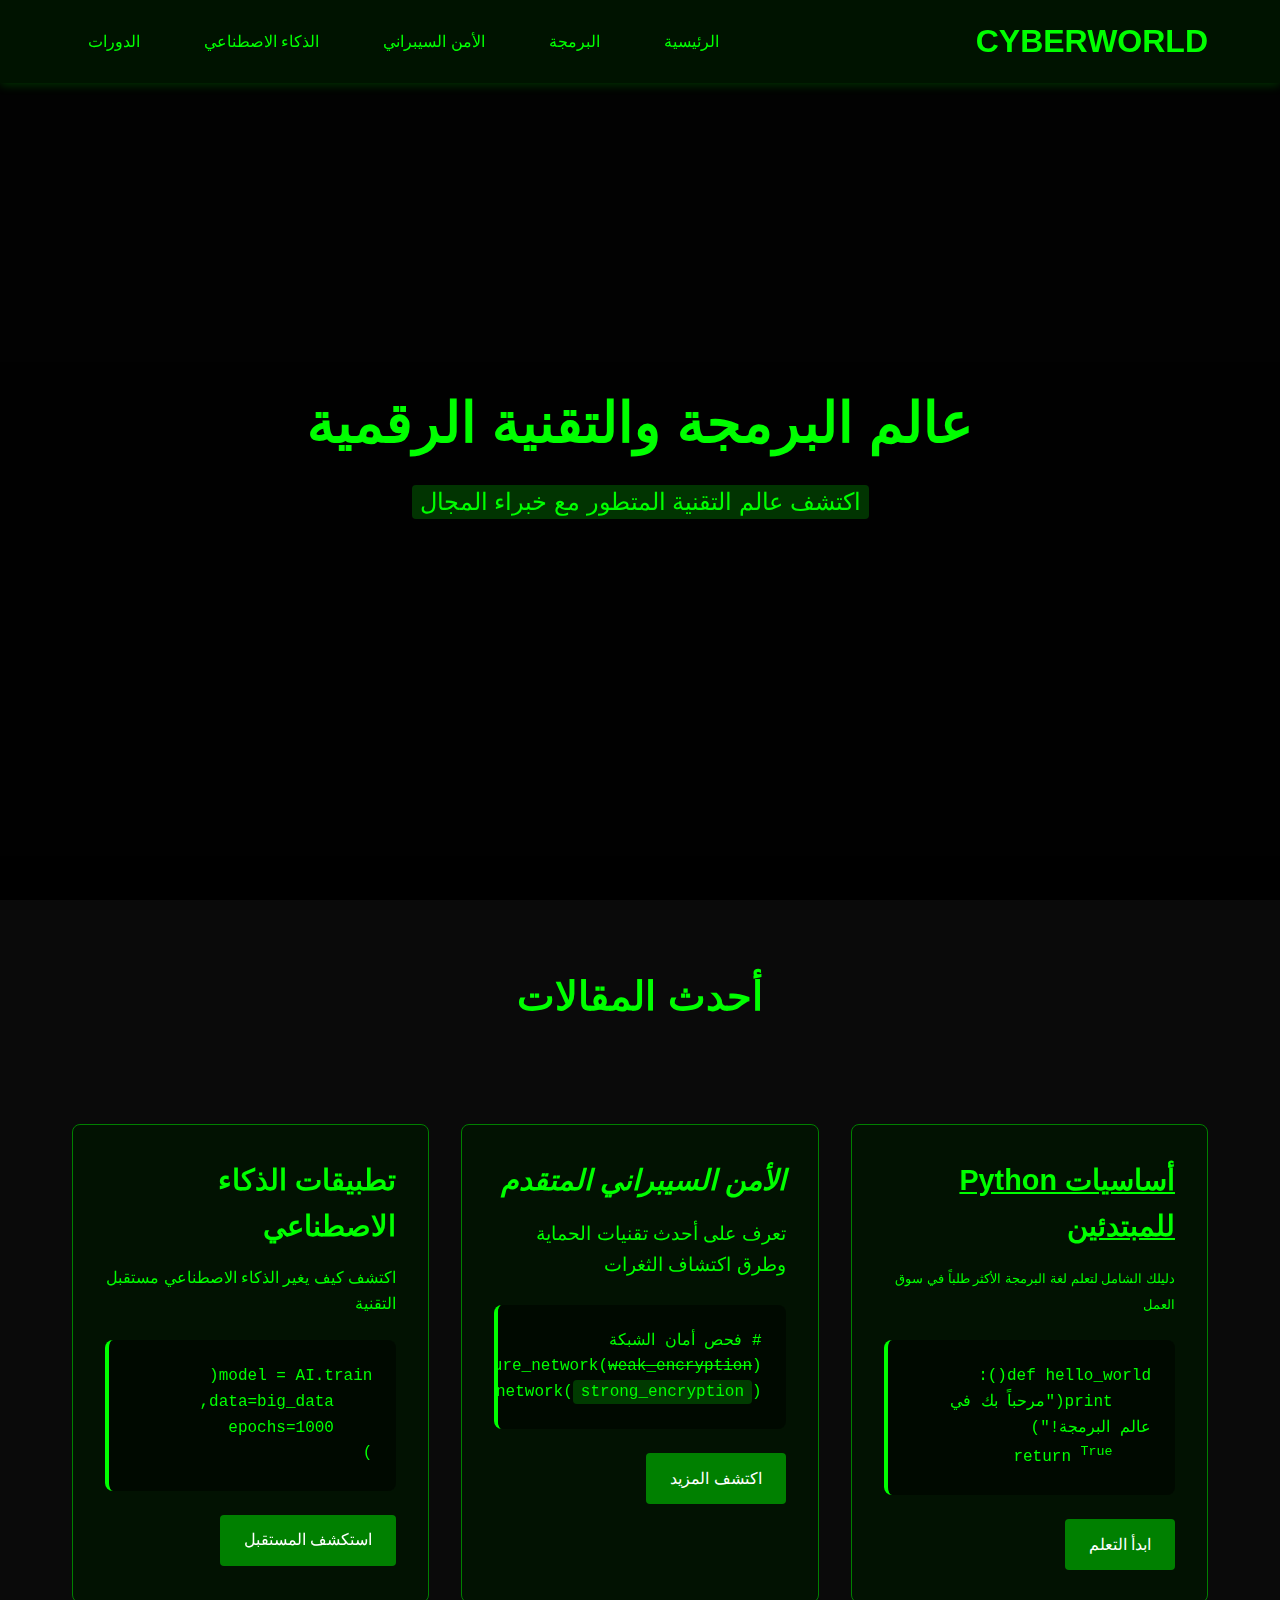
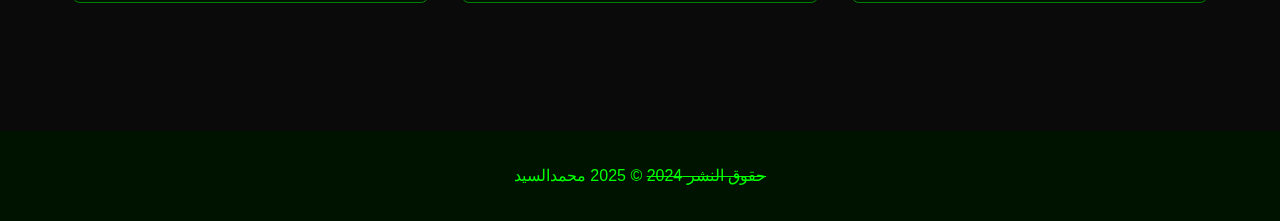
<file: index.html>
<!DOCTYPE html>
<html lang="ar" dir="rtl">
<head>
    <meta charset="UTF-8">
    <meta name="viewport" content="width=device-width, initial-scale=1.0">
    <title>البرمجة والتقنية الرقمية</title>
    <style>
        :root {
            --primary-color: #00ff00;
            --secondary-color: #008000;
            --bg-dark: #0a0a0a;
            --text-glow: 0 0 10px var(--primary-color);
            --matrix-bg: rgba(0, 255, 0, 0.1);
        }

        * {
            margin: 0;
            padding: 0;
            box-sizing: border-box;
        }

        body {
            background-color: var(--bg-dark);
            color: var(--primary-color);
            font-family: 'Segoe UI', 'Arial', sans-serif;
            line-height: 1.6;
            overflow-x: hidden;
        }

        .matrix-background {
            position: fixed;
            top: 0;
            left: 0;
            width: 100%;
            height: 100%;
            pointer-events: none;
            z-index: -1;
            opacity: 0.1;
            background: 
                linear-gradient(rgba(0, 0, 0, 0.9), rgba(0, 0, 0, 0.9)),
                repeating-linear-gradient(
                    0deg,
                    var(--matrix-bg) 0%,
                    var(--matrix-bg) 50%,
                    transparent 50%,
                    transparent 100%
                );
            background-size: 100% 4px;
            animation: matrix-scroll 20s linear infinite;
        }

        @keyframes matrix-scroll {
            0% { background-position: 0 0; }
            100% { background-position: 0 1000px; }
        }

        nav {
            background: rgba(0, 20, 0, 0.95);
            padding: 1rem 0;
            position: fixed;
            width: 100%;
            top: 0;
            z-index: 1000;
            box-shadow: 0 2px 10px rgba(0, 255, 0, 0.2);
        }

        .nav-container {
            max-width: 1200px;
            margin: 0 auto;
            display: flex;
            justify-content: space-between;
            align-items: center;
            padding: 0 2rem;
        }

        .logo {
            font-size: 2rem;
            font-weight: bold;
            text-transform: uppercase;
            animation: glow 2s infinite alternate;
        }

        nav ul {
            display: flex;
            gap: 2rem;
            list-style: none;
        }

        nav a {
            color: var(--primary-color);
            text-decoration: none;
            font-weight: 500;
            transition: all 0.3s ease;
            padding: 0.5rem 1rem;
            border-radius: 4px;
        }

        nav a:hover {
            background: rgba(0, 255, 0, 0.1);
            text-shadow: var(--text-glow);
        }

        .hero {
            height: 100vh;
            display: flex;
            flex-direction: column;
            justify-content: center;
            align-items: center;
            text-align: center;
            padding: 2rem;
            background: linear-gradient(rgba(0, 0, 0, 0.7), rgba(0, 0, 0, 0.9));
        }

        .hero h1 {
            font-size: 3.5rem;
            margin-bottom: 1rem;
            animation: glow 2s infinite alternate;
        }

        .hero p {
            font-size: 1.5rem;
            max-width: 800px;
            margin: 0 auto;
        }

        mark {
            background: rgba(0, 255, 0, 0.2);
            color: var(--primary-color);
            padding: 0.2rem 0.5rem;
            border-radius: 4px;
        }

        .articles-grid {
            display: grid;
            grid-template-columns: repeat(auto-fit, minmax(300px, 1fr));
            gap: 2rem;
            padding: 4rem 2rem;
            max-width: 1200px;
            margin: 0 auto;
        }

        .article-card {
            background: rgba(0, 20, 0, 0.8);
            border: 1px solid var(--secondary-color);
            border-radius: 8px;
            padding: 2rem;
            transition: transform 0.3s ease;
        }

        .article-card:hover {
            transform: translateY(-5px);
            box-shadow: 0 5px 15px rgba(0, 255, 0, 0.2);
        }

        .code-block {
            background: rgba(0, 10, 0, 0.95);
            padding: 1.5rem;
            border-radius: 8px;
            border-left: 4px solid var(--primary-color);
            font-family: 'Courier New', monospace;
            margin: 1.5rem 0;
            overflow-x: auto;
        }

        @keyframes glow {
            from {
                text-shadow: 0 0 5px var(--primary-color);
            }
            to {
                text-shadow: 0 0 20px var(--primary-color);
            }
        }

        .btn {
            display: inline-block;
            padding: 0.8rem 1.5rem;
            background: var(--secondary-color);
            color: white;
            text-decoration: none;
            border-radius: 4px;
            transition: all 0.3s ease;
        }

        .btn:hover {
            background: var(--primary-color);
            transform: translateY(-2px);
            box-shadow: 0 2px 10px rgba(0, 255, 0, 0.3);
        }

        footer {
            background: rgba(0, 20, 0, 0.95);
            padding: 2rem;
            text-align: center;
            margin-top: 4rem;
        }

        h2 {
            font-size: 2.5rem;
            margin: 2rem 0;
            text-align: center;
        }

        h3 {
            font-size: 1.8rem;
            margin-bottom: 1rem;
        }

        section {
            margin: 4rem 0;
        }


        .hover-glow:hover {
            text-shadow: var(--text-glow);
            cursor: pointer;
        }
    </style>
</head>
<body>
    <div class="matrix-background"></div>
    
    <nav>
        <div class="nav-container">
            <div class="logo">CyberWorld</div>
            <ul>
                <li><a href="index.html">الرئيسية</a></li>
                <li><a href="programming.html">البرمجة</a></li>
                <li><a href="cybersecurity.html">الأمن السيبراني</a></li>
                <li><a href="#ai">الذكاء الاصطناعي</a></li>
                <li><a href="#courses">الدورات</a></li>
            </ul>
        </div>
    </nav>

    <header class="hero">
        <h1><b>عالم البرمجة  والتقنية الرقمية</b></h1>
        <p><mark>اكتشف عالم التقنية المتطور مع خبراء المجال</mark></p>
    </header>

    <main>
        <section id="featured">
            <h2><font color="#00ff00">أحدث المقالات</font></h2>
            <div class="articles-grid">
                <article class="article-card">
                    <h3><u>أساسيات Python للمبتدئين</u></h3>
                    <p><small>دليلك الشامل لتعلم لغة البرمجة الأكثر طلباً في سوق العمل</small></p>
                    <div class="code-block">
                        <font face="Courier New">
                            def hello_world():<br>
                            &nbsp;&nbsp;&nbsp;&nbsp;print("مرحباً بك في عالم البرمجة!")<br>
                            &nbsp;&nbsp;&nbsp;&nbsp;return <sup>True</sup>
                        </font>
                    </div>
                    <a href="#learn-python" class="btn">ابدأ التعلم</a>
                </article>

                <article class="article-card">
                    <h3><i>الأمن السيبراني المتقدم</i></h3>
                    <p><big>تعرف على أحدث تقنيات الحماية وطرق اكتشاف الثغرات</big></p>
                    <div class="code-block">
                        <font face="Courier New">
                            # فحص أمان الشبكة<br>
                            secure_network(<del>weak_encryption</del>)<br>
                            secure_network(<mark>strong_encryption</mark>)
                        </font>
                    </div>
                    <a href="#security-course" class="btn">اكتشف المزيد</a>
                </article>

                <article class="article-card">
                    <h3>تطبيقات الذكاء الاصطناعي</h3>
                    <p>اكتشف كيف يغير الذكاء الاصطناعي مستقبل التقنية</p>
                    <div class="code-block">
                        <font face="Courier New">
                            model = AI.train(<br>
                            &nbsp;&nbsp;&nbsp;&nbsp;data=big_data,<br>
                            &nbsp;&nbsp;&nbsp;&nbsp;epochs=1000<br>
                            )
                        </font>
                    </div>
                    <a href="#ai-future" class="btn">استكشف المستقبل</a>
                </article>
            </div>
        </section>
    </main>

    <footer>
        <p><del>حقوق النشر 2024</del> © 2025 محمدالسيد</p>
    </footer>
</body>
</html>
</file>
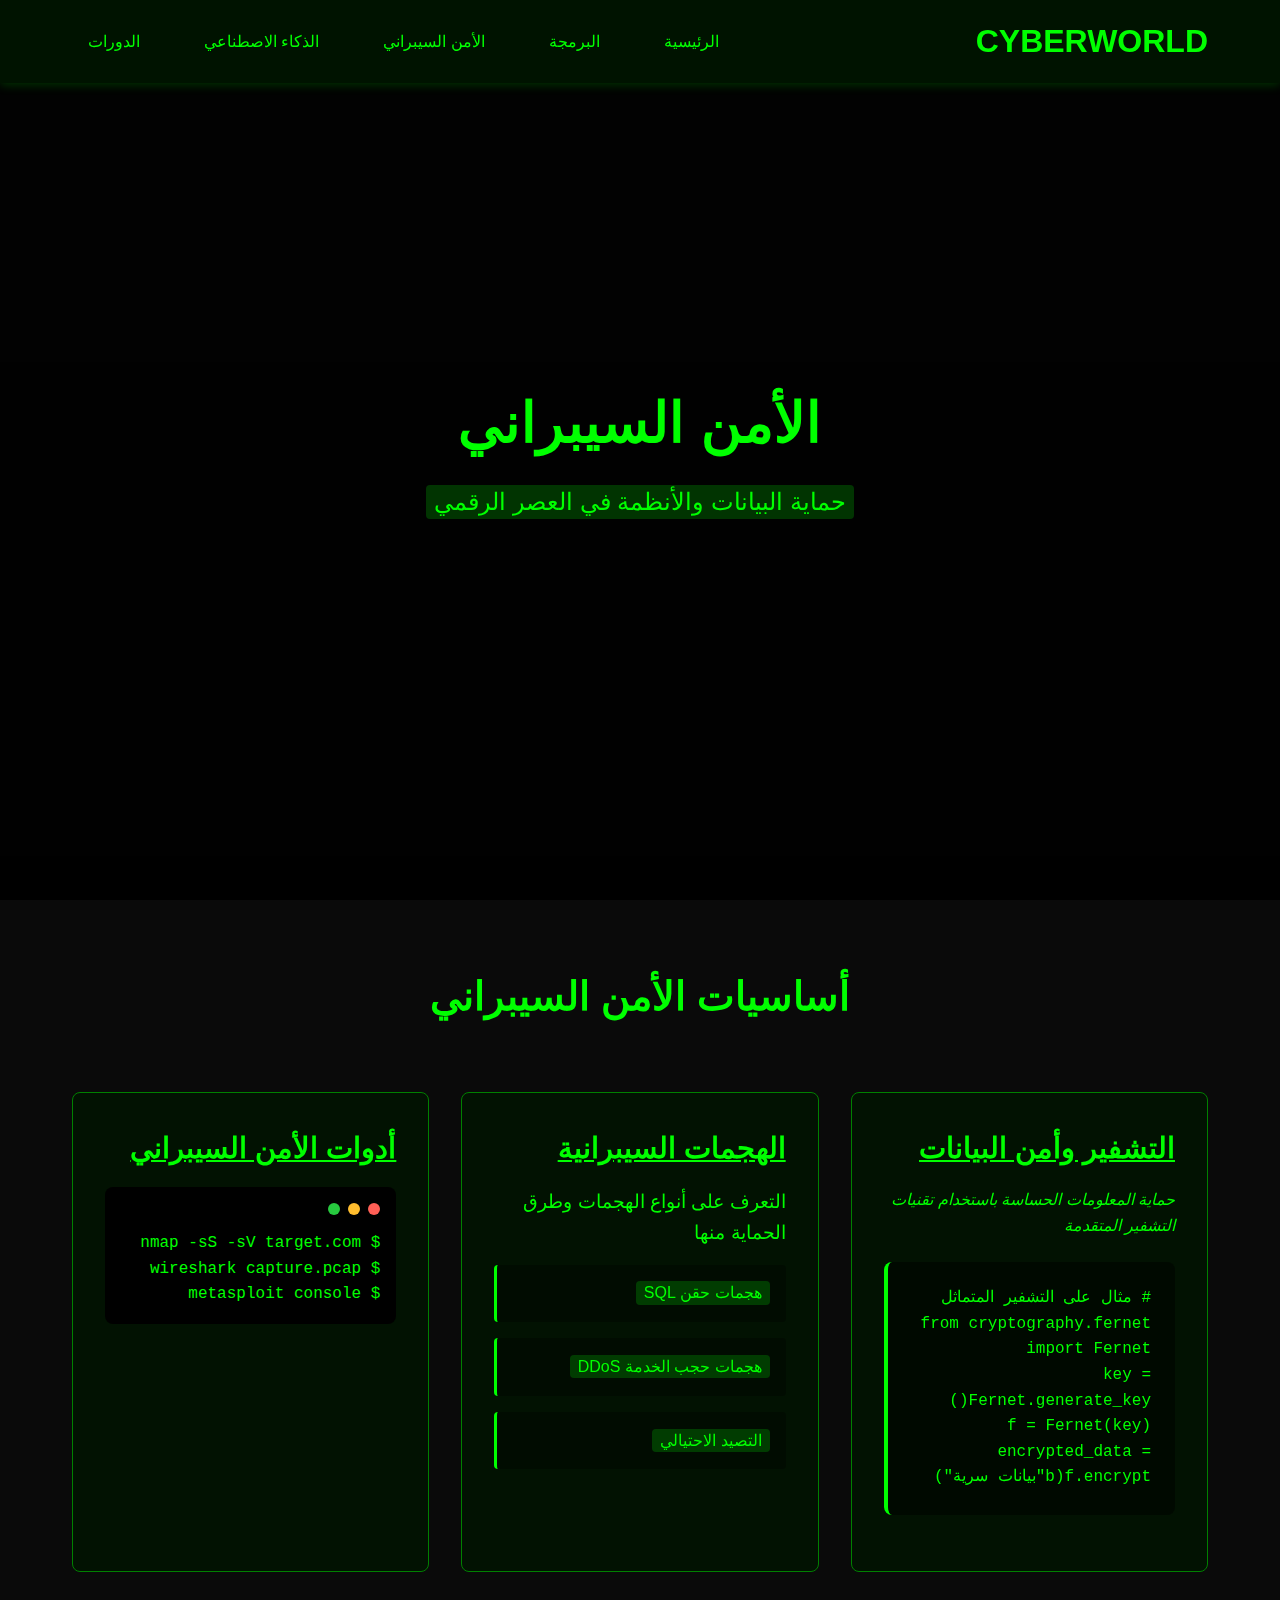
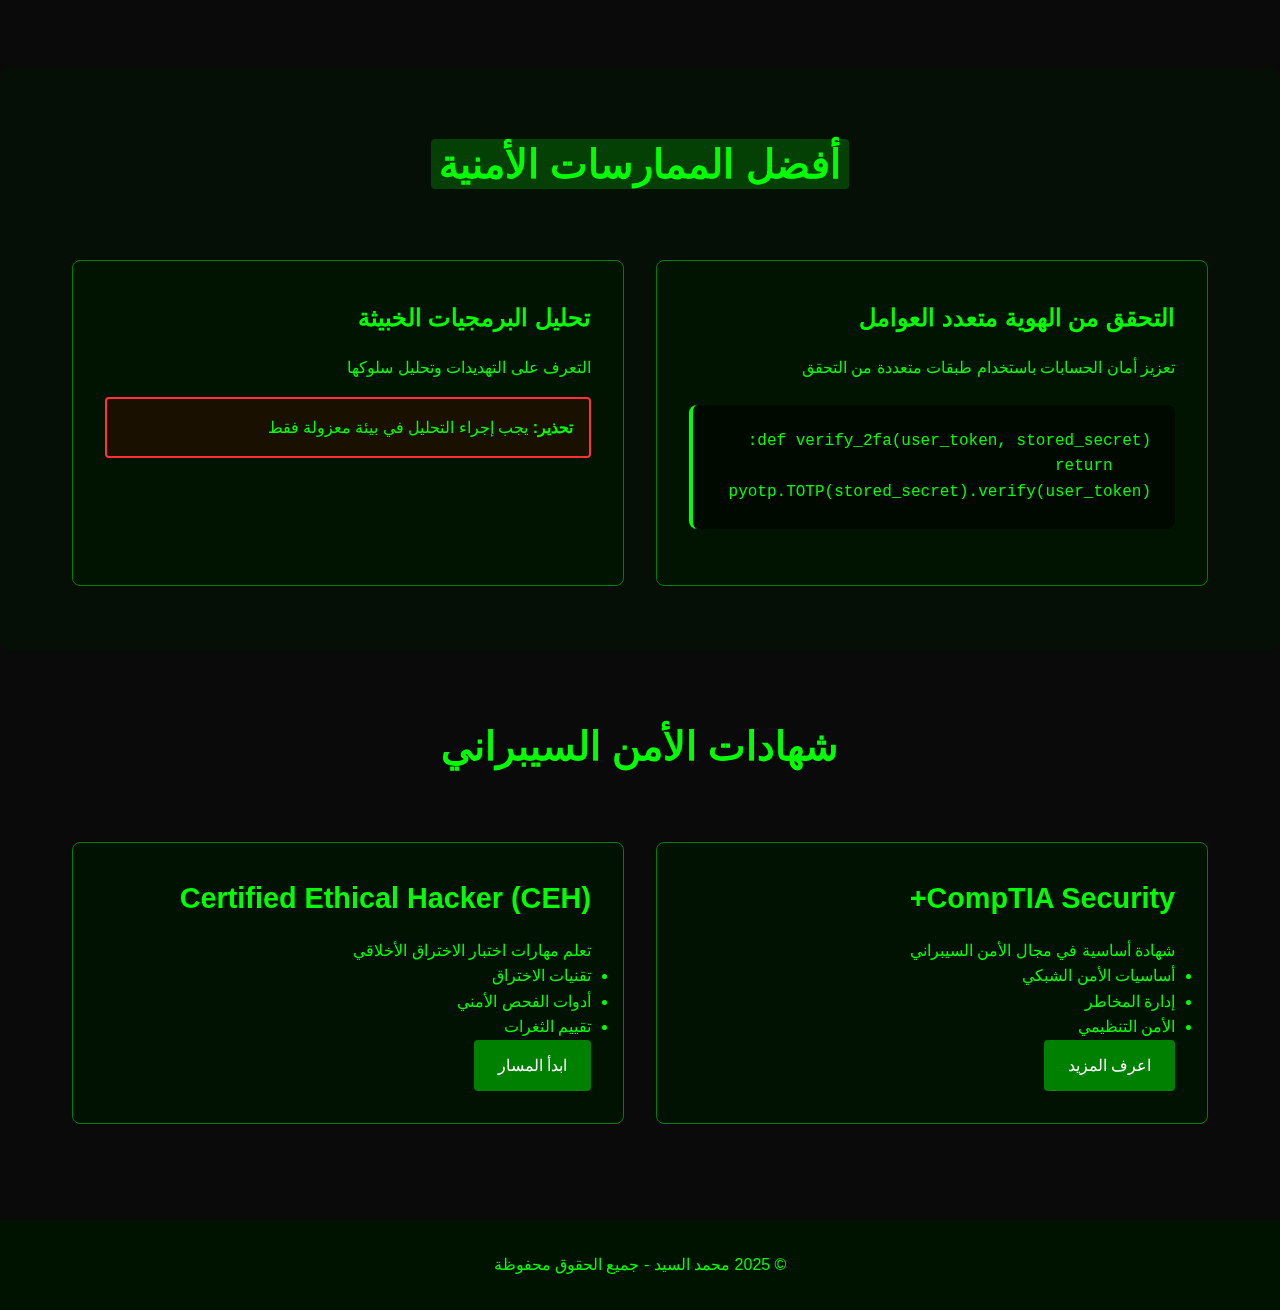
<file: cybersecurity.html>
<!DOCTYPE html>
<html lang="ar" dir="rtl">
<head>
    <meta charset="UTF-8">
    <meta name="viewport" content="width=device-width, initial-scale=1.0">
    <title>الأمن السيبراني | البرمجة والتقنية الرقمية</title>
    <style>
            :root {
                --primary-color: #00ff00;
                --secondary-color: #008000;
                --bg-dark: #0a0a0a;
                --text-glow: 0 0 10px var(--primary-color);
                --matrix-bg: rgba(0, 255, 0, 0.1);
            }
    
            * {
                margin: 0;
                padding: 0;
                box-sizing: border-box;
            }
    
            body {
                background-color: var(--bg-dark);
                color: var(--primary-color);
                font-family: 'Segoe UI', 'Arial', sans-serif;
                line-height: 1.6;
                overflow-x: hidden;
            }
    
            .matrix-background {
                position: fixed;
                top: 0;
                left: 0;
                width: 100%;
                height: 100%;
                pointer-events: none;
                z-index: -1;
                opacity: 0.1;
                background: 
                    linear-gradient(rgba(0, 0, 0, 0.9), rgba(0, 0, 0, 0.9)),
                    repeating-linear-gradient(
                        0deg,
                        var(--matrix-bg) 0%,
                        var(--matrix-bg) 50%,
                        transparent 50%,
                        transparent 100%
                    );
                background-size: 100% 4px;
                animation: matrix-scroll 20s linear infinite;
            }
    
            @keyframes matrix-scroll {
                0% { background-position: 0 0; }
                100% { background-position: 0 1000px; }
            }
    
            nav {
                background: rgba(0, 20, 0, 0.95);
                padding: 1rem 0;
                position: fixed;
                width: 100%;
                top: 0;
                z-index: 1000;
                box-shadow: 0 2px 10px rgba(0, 255, 0, 0.2);
            }
    
            .nav-container {
                max-width: 1200px;
                margin: 0 auto;
                display: flex;
                justify-content: space-between;
                align-items: center;
                padding: 0 2rem;
            }
    
            .logo {
                font-size: 2rem;
                font-weight: bold;
                text-transform: uppercase;
                animation: glow 2s infinite alternate;
            }
    
            nav ul {
                display: flex;
                gap: 2rem;
                list-style: none;
            }
    
            nav a {
                color: var(--primary-color);
                text-decoration: none;
                font-weight: 500;
                transition: all 0.3s ease;
                padding: 0.5rem 1rem;
                border-radius: 4px;
            }
    
            nav a:hover {
                background: rgba(0, 255, 0, 0.1);
                text-shadow: var(--text-glow);
            }
    
            .hero {
                height: 100vh;
                display: flex;
                flex-direction: column;
                justify-content: center;
                align-items: center;
                text-align: center;
                padding: 2rem;
                background: linear-gradient(rgba(0, 0, 0, 0.7), rgba(0, 0, 0, 0.9));
            }
    
            .hero h1 {
                font-size: 3.5rem;
                margin-bottom: 1rem;
                animation: glow 2s infinite alternate;
            }
    
            .hero p {
                font-size: 1.5rem;
                max-width: 800px;
                margin: 0 auto;
            }
    
            mark {
                background: rgba(0, 255, 0, 0.2);
                color: var(--primary-color);
                padding: 0.2rem 0.5rem;
                border-radius: 4px;
            }
    
            .articles-grid {
                display: grid;
                grid-template-columns: repeat(auto-fit, minmax(300px, 1fr));
                gap: 2rem;
                padding: 4rem 2rem;
                max-width: 1200px;
                margin: 0 auto;
            }
    
            .article-card {
                background: rgba(0, 20, 0, 0.8);
                border: 1px solid var(--secondary-color);
                border-radius: 8px;
                padding: 2rem;
                transition: transform 0.3s ease;
            }
    
            .article-card:hover {
                transform: translateY(-5px);
                box-shadow: 0 5px 15px rgba(0, 255, 0, 0.2);
            }
    
            .code-block {
                background: rgba(0, 10, 0, 0.95);
                padding: 1.5rem;
                border-radius: 8px;
                border-left: 4px solid var(--primary-color);
                font-family: 'Courier New', monospace;
                margin: 1.5rem 0;
                overflow-x: auto;
            }
    
            @keyframes glow {
                from {
                    text-shadow: 0 0 5px var(--primary-color);
                }
                to {
                    text-shadow: 0 0 20px var(--primary-color);
                }
            }
    
            .btn {
                display: inline-block;
                padding: 0.8rem 1.5rem;
                background: var(--secondary-color);
                color: white;
                text-decoration: none;
                border-radius: 4px;
                transition: all 0.3s ease;
            }
    
            .btn:hover {
                background: var(--primary-color);
                transform: translateY(-2px);
                box-shadow: 0 2px 10px rgba(0, 255, 0, 0.3);
            }
    
            footer {
                background: rgba(0, 20, 0, 0.95);
                padding: 2rem;
                text-align: center;
                margin-top: 4rem;
            }
    
            h2 {
                font-size: 2.5rem;
                margin: 2rem 0;
                text-align: center;
            }
    
            h3 {
                font-size: 1.8rem;
                margin-bottom: 1rem;
            }
    
            section {
                margin: 4rem 0;
            }
    
    
            .hover-glow:hover {
                text-shadow: var(--text-glow);
                cursor: pointer;
            }
        

        .security-grid {
            display: grid;
            grid-template-columns: repeat(auto-fit, minmax(300px, 1fr));
            gap: 2rem;
            padding: 2rem;
            max-width: 1200px;
            margin: 0 auto;
        }

        .security-card {
            background: rgba(0, 20, 0, 0.8);
            border: 1px solid var(--secondary-color);
            border-radius: 8px;
            padding: 2rem;
            transition: all 0.3s ease;
        }

        .security-card:hover {
            transform: translateY(-5px);
            box-shadow: 0 0 20px rgba(0, 255, 0, 0.2);
        }

        .threat-list {
            list-style: none;
            padding: 0;
        }

        .threat-list li {
            margin: 1rem 0;
            padding: 1rem;
            background: rgba(0, 0, 0, 0.3);
            border-radius: 4px;
            border-left: 3px solid var(--primary-color);
        }

        .tool-section {
            background: rgba(0, 20, 0, 0.5);
            padding: 2rem;
            margin: 2rem 0;
            border-radius: 8px;
        }

        .terminal-window {
            background: #000;
            border-radius: 8px;
            padding: 1rem;
            font-family: 'Courier New', monospace;
            margin: 1rem 0;
            position: relative;
        }

        .terminal-header {
            display: flex;
            gap: 8px;
            margin-bottom: 1rem;
        }

        .terminal-dot {
            width: 12px;
            height: 12px;
            background: #ff5f56;
            border-radius: 50%;
        }

        .terminal-dot:nth-child(2) {
            background: #ffbd2e;
        }

        .terminal-dot:nth-child(3) {
            background: #27c93f;
        }

        .warning-box {
            border: 2px solid #ff3333;
            padding: 1rem;
            margin: 1rem 0;
            border-radius: 4px;
            background: rgba(255, 0, 0, 0.1);
        }
    </style>
</head>
<body>
    <div class="matrix-background"></div>
    
    <nav>
        <div class="nav-container">
            <div class="logo">CyberWorld</div>
            <ul>
                <li><a href="index.html">الرئيسية</a></li>
                <li><a href="programming.html">البرمجة</a></li>
                <li><a href="cybersecurity.html">الأمن السيبراني</a></li>
                <li><a href="#ai.html">الذكاء الاصطناعي</a></li>
                <li><a href="#courses.html">الدورات</a></li>
            </ul>
        </div>
    </nav>

    <header class="hero">
        <h1 class="glow"><b>الأمن السيبراني</b></h1>
        <p><mark>حماية البيانات والأنظمة في العصر الرقمي</mark></p>
    </header>

    <main>
        <section class="security-section">
            <h2><font color="#00ff00">أساسيات الأمن السيبراني</font></h2>
            <div class="security-grid">
                <article class="security-card">
                    <h3><u>التشفير وأمن البيانات</u></h3>
                    <p><i>حماية المعلومات الحساسة باستخدام تقنيات التشفير المتقدمة</i></p>
                    <div class="code-block">
                        <font face="Courier New">
                            # مثال على التشفير المتماثل<br>
                            from cryptography.fernet import Fernet<br>
                            key = Fernet.generate_key()<br>
                            f = Fernet(key)<br>
                            encrypted_data = f.encrypt(b"بيانات سرية")
                        </font>
                    </div>
                </article>

                <article class="security-card">
                    <h3><u>الهجمات السيبرانية</u></h3>
                    <p><big>التعرف على أنواع الهجمات وطرق الحماية منها</big></p>
                    <ul class="threat-list">
                        <li><mark>هجمات حقن SQL</mark></li>
                        <li><mark>هجمات حجب الخدمة DDoS</mark></li>
                        <li><mark>التصيد الاحتيالي</mark></li>
                    </ul>
                </article>

                <article class="security-card">
                    <h3><u>أدوات الأمن السيبراني</u></h3>
                    <div class="terminal-window">
                        <div class="terminal-header">
                            <div class="terminal-dot"></div>
                            <div class="terminal-dot"></div>
                            <div class="terminal-dot"></div>
                        </div>
                        <font face="Courier New">
                            $ nmap -sS -sV target.com<br>
                            $ wireshark capture.pcap<br>
                            $ metasploit console
                        </font>
                    </div>
                </article>
            </div>
        </section>

        <section class="tool-section">
            <h2><mark>أفضل الممارسات الأمنية</mark></h2>
            <div class="security-grid">
                <article class="security-card">
                    <h3><small>التحقق من الهوية متعدد العوامل</small></h3>
                    <p>تعزيز أمان الحسابات باستخدام طبقات متعددة من التحقق</p>
                    <div class="code-block">
                        <font face="Courier New">
                            def verify_2fa(user_token, stored_secret):<br>
                            &nbsp;&nbsp;&nbsp;&nbsp;return pyotp.TOTP(stored_secret).verify(user_token)
                        </font>
                    </div>
                </article>

                <article class="security-card">
                    <h3><small>تحليل البرمجيات الخبيثة</small></h3>
                    <p>التعرف على التهديدات وتحليل سلوكها</p>
                    <div class="warning-box">
                        <b>تحذير:</b> يجب إجراء التحليل في بيئة معزولة فقط
                    </div>
                </article>
            </div>
        </section>

        <section class="certification-section">
            <h2>شهادات الأمن السيبراني</h2>
            <div class="security-grid">
                <article class="security-card">
                    <h3>CompTIA Security+</h3>
                    <p>شهادة أساسية في مجال الأمن السيبراني</p>
                    <ul class="concept-list">
                        <li>أساسيات الأمن الشبكي</li>
                        <li>إدارة المخاطر</li>
                        <li>الأمن التنظيمي</li>
                    </ul>
                    <a href="#security-plus" class="btn">اعرف المزيد</a>
                </article>

                <article class="security-card">
                    <h3>Certified Ethical Hacker (CEH)</h3>
                    <p>تعلم مهارات اختبار الاختراق الأخلاقي</p>
                    <ul class="concept-list">
                        <li>تقنيات الاختراق</li>
                        <li>أدوات الفحص الأمني</li>
                        <li>تقييم الثغرات</li>
                    </ul>
                    <a href="#ceh-cert" class="btn">ابدأ المسار</a>
                </article>
            </div>
        </section>
    </main>

    <footer>
        <p>© 2025 محمد السيد - جميع الحقوق محفوظة</p>
    </footer>
</body>
</html>
</file>
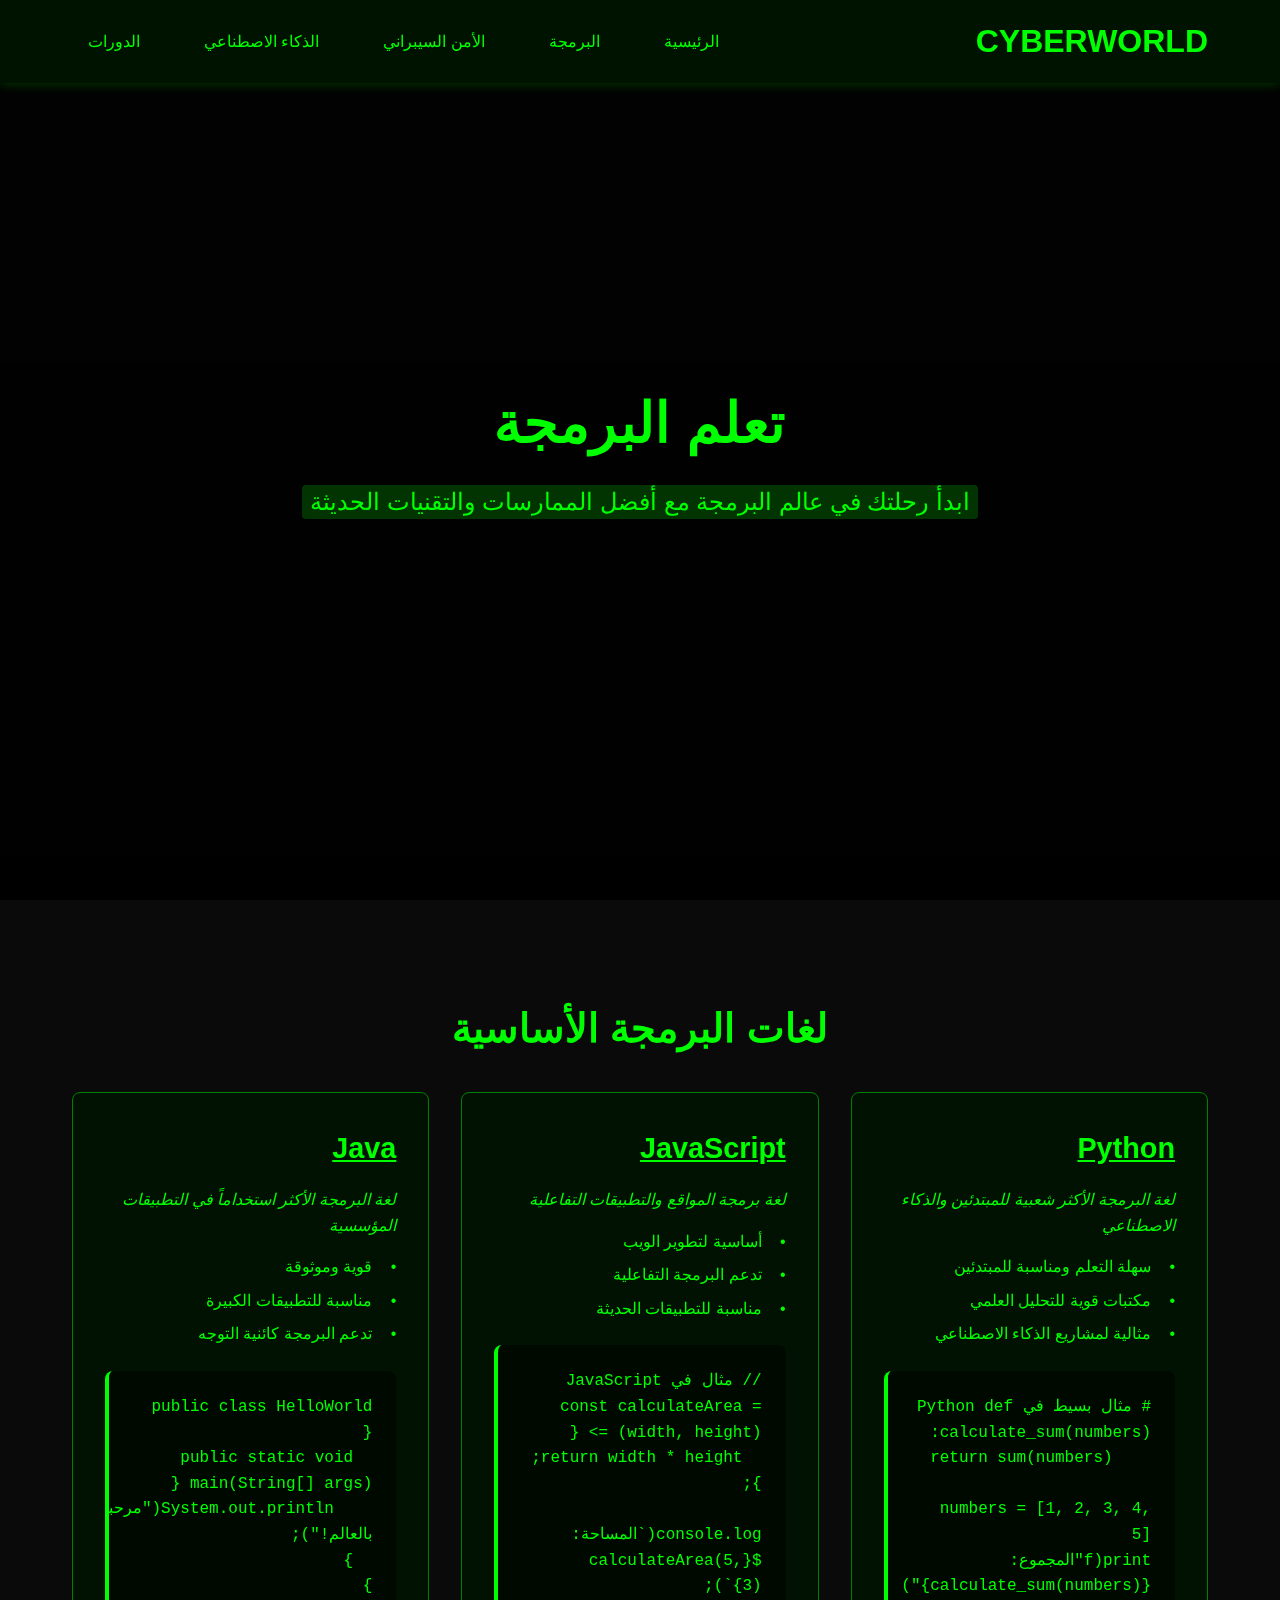
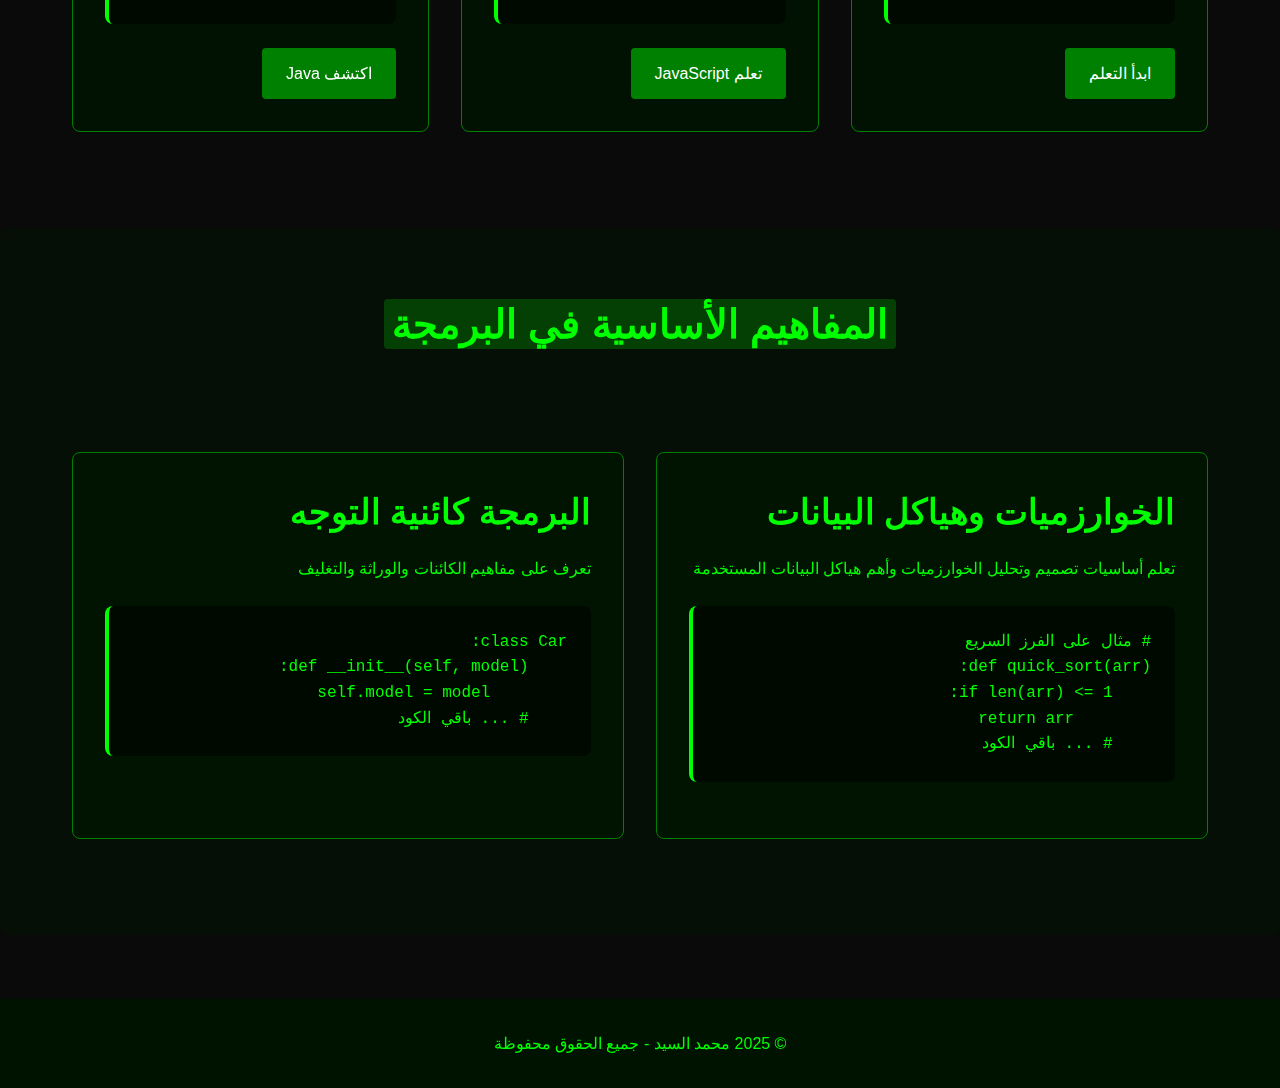
<file: programming.html>
<!DOCTYPE html>
<html lang="ar" dir="rtl">
<head>
    <meta charset="UTF-8">
    <meta name="viewport" content="width=device-width, initial-scale=1.0">
    <title>تعلم البرمجة | البرمجة والتقنية الرقمية</title>
    <style>
        
            :root {
                --primary-color: #00ff00;
                --secondary-color: #008000;
                --bg-dark: #0a0a0a;
                --text-glow: 0 0 10px var(--primary-color);
                --matrix-bg: rgba(0, 255, 0, 0.1);
            }
    
            * {
                margin: 0;
                padding: 0;
                box-sizing: border-box;
            }
    
            body {
                background-color: var(--bg-dark);
                color: var(--primary-color);
                font-family: 'Segoe UI', 'Arial', sans-serif;
                line-height: 1.6;
                overflow-x: hidden;
            }
    
            .matrix-background {
                position: fixed;
                top: 0;
                left: 0;
                width: 100%;
                height: 100%;
                pointer-events: none;
                z-index: -1;
                opacity: 0.1;
                background: 
                    linear-gradient(rgba(0, 0, 0, 0.9), rgba(0, 0, 0, 0.9)),
                    repeating-linear-gradient(
                        0deg,
                        var(--matrix-bg) 0%,
                        var(--matrix-bg) 50%,
                        transparent 50%,
                        transparent 100%
                    );
                background-size: 100% 4px;
                animation: matrix-scroll 20s linear infinite;
            }
    
            @keyframes matrix-scroll {
                0% { background-position: 0 0; }
                100% { background-position: 0 1000px; }
            }
    
            nav {
                background: rgba(0, 20, 0, 0.95);
                padding: 1rem 0;
                position: fixed;
                width: 100%;
                top: 0;
                z-index: 1000;
                box-shadow: 0 2px 10px rgba(0, 255, 0, 0.2);
            }
    
            .nav-container {
                max-width: 1200px;
                margin: 0 auto;
                display: flex;
                justify-content: space-between;
                align-items: center;
                padding: 0 2rem;
            }
    
            .logo {
                font-size: 2rem;
                font-weight: bold;
                text-transform: uppercase;
                animation: glow 2s infinite alternate;
            }
    
            nav ul {
                display: flex;
                gap: 2rem;
                list-style: none;
            }
    
            nav a {
                color: var(--primary-color);
                text-decoration: none;
                font-weight: 500;
                transition: all 0.3s ease;
                padding: 0.5rem 1rem;
                border-radius: 4px;
            }
    
            nav a:hover {
                background: rgba(0, 255, 0, 0.1);
                text-shadow: var(--text-glow);
            }
    
            .hero {
                height: 100vh;
                display: flex;
                flex-direction: column;
                justify-content: center;
                align-items: center;
                text-align: center;
                padding: 2rem;
                background: linear-gradient(rgba(0, 0, 0, 0.7), rgba(0, 0, 0, 0.9));
            }
    
            .hero h1 {
                font-size: 3.5rem;
                margin-bottom: 1rem;
                animation: glow 2s infinite alternate;
            }
    
            .hero p {
                font-size: 1.5rem;
                max-width: 800px;
                margin: 0 auto;
            }
    
            mark {
                background: rgba(0, 255, 0, 0.2);
                color: var(--primary-color);
                padding: 0.2rem 0.5rem;
                border-radius: 4px;
            }
    
            .articles-grid {
                display: grid;
                grid-template-columns: repeat(auto-fit, minmax(300px, 1fr));
                gap: 2rem;
                padding: 4rem 2rem;
                max-width: 1200px;
                margin: 0 auto;
            }
    
            .article-card {
                background: rgba(0, 20, 0, 0.8);
                border: 1px solid var(--secondary-color);
                border-radius: 8px;
                padding: 2rem;
                transition: transform 0.3s ease;
            }
    
            .article-card:hover {
                transform: translateY(-5px);
                box-shadow: 0 5px 15px rgba(0, 255, 0, 0.2);
            }
    
            .code-block {
                background: rgba(0, 10, 0, 0.95);
                padding: 1.5rem;
                border-radius: 8px;
                border-left: 4px solid var(--primary-color);
                font-family: 'Courier New', monospace;
                margin: 1.5rem 0;
                overflow-x: auto;
            }
    
            @keyframes glow {
                from {
                    text-shadow: 0 0 5px var(--primary-color);
                }
                to {
                    text-shadow: 0 0 20px var(--primary-color);
                }
            }
    
            .btn {
                display: inline-block;
                padding: 0.8rem 1.5rem;
                background: var(--secondary-color);
                color: white;
                text-decoration: none;
                border-radius: 4px;
                transition: all 0.3s ease;
            }
    
            .btn:hover {
                background: var(--primary-color);
                transform: translateY(-2px);
                box-shadow: 0 2px 10px rgba(0, 255, 0, 0.3);
            }
    
            footer {
                background: rgba(0, 20, 0, 0.95);
                padding: 2rem;
                text-align: center;
                margin-top: 4rem;
            }
    
            h2 {
                font-size: 2.5rem;
                margin: 2rem 0;
                text-align: center;
            }
    
            h3 {
                font-size: 1.8rem;
                margin-bottom: 1rem;
            }
    
            section {
                margin: 4rem 0;
            }
    
    
            .hover-glow:hover {
                text-shadow: var(--text-glow);
                cursor: pointer;
            }
        

        
        .language-section {
            max-width: 1200px;
            margin: 2rem auto;
            padding: 2rem;
        }

        .language-grid {
            display: grid;
            grid-template-columns: repeat(auto-fit, minmax(350px, 1fr));
            gap: 2rem;
            margin-top: 2rem;
        }

        .language-card {
            background: rgba(0, 20, 0, 0.8);
            border: 1px solid var(--secondary-color);
            border-radius: 8px;
            padding: 2rem;
            transition: transform 0.3s ease;
        }

        .language-card:hover {
            transform: translateY(-5px);
            box-shadow: 0 5px 15px rgba(0, 255, 0, 0.2);
        }

        .concept-list {
            list-style: none;
            padding: 0;
            margin: 1rem 0;
        }

        .concept-list li {
            margin: 0.5rem 0;
            padding-right: 1.5rem;
            position: relative;
        }

        .concept-list li::before {
            content: '•';
            color: var(--primary-color);
            position: absolute;
            right: 0;
            top: 0;
        }

        .code-example {
            margin: 1.5rem 0;
        }

        .tutorial-section {
            margin: 4rem 0;
            padding: 2rem;
            background: rgba(0, 20, 0, 0.5);
            border-radius: 8px;
        }
    </style>
</head>
<body>
    <div class="matrix-background"></div>
    
    <nav>
        <div class="nav-container">
            <div class="logo">CyberWorld</div>
            <ul>
                <li><a href="index.html">الرئيسية</a></li>
                <li><a href="programming.html">البرمجة</a></li>
                <li><a href="cybersecurity.html">الأمن السيبراني</a></li>
                <li><a href="#ai">الذكاء الاصطناعي</a></li>
                <li><a href="#courses">الدورات</a></li>
            </ul>
        </div>
    </nav>

    <header class="hero">
        <h1 class="glow"><b>تعلم البرمجة</b></h1>
        <p><mark>ابدأ رحلتك في عالم البرمجة مع أفضل الممارسات والتقنيات الحديثة</mark></p>
    </header>

    <main>
        <section class="language-section">
            <h2><font color="#00ff00">لغات البرمجة الأساسية</font></h2>
            <div class="language-grid">
                <article class="language-card">
                    <h3><u>Python</u></h3>
                    <p><i>لغة البرمجة الأكثر شعبية للمبتدئين والذكاء الاصطناعي</i></p>
                    <ul class="concept-list">
                        <li>سهلة التعلم ومناسبة للمبتدئين</li>
                        <li>مكتبات قوية للتحليل العلمي</li>
                        <li>مثالية لمشاريع الذكاء الاصطناعي</li>
                    </ul>
                    <div class="code-block code-example">
                        <font face="Courier New">
                            # مثال بسيط في Python
                            def calculate_sum(numbers):<br>
                            &nbsp;&nbsp;&nbsp;&nbsp;return sum(numbers)<br><br>
                            numbers = [1, 2, 3, 4, 5]<br>
                            print(f"المجموع: {calculate_sum(numbers)}")
                        </font>
                    </div>
                    <a href="#python-course" class="btn">ابدأ التعلم</a>
                </article>

                <article class="language-card">
                    <h3><u>JavaScript</u></h3>
                    <p><i>لغة برمجة المواقع والتطبيقات التفاعلية</i></p>
                    <ul class="concept-list">
                        <li>أساسية لتطوير الويب</li>
                        <li>تدعم البرمجة التفاعلية</li>
                        <li>مناسبة للتطبيقات الحديثة</li>
                    </ul>
                    <div class="code-block code-example">
                        <font face="Courier New">
                            // مثال في JavaScript
                            const calculateArea = (width, height) => {<br>
                            &nbsp;&nbsp;return width * height;<br>
                            };<br><br>
                            console.log(`المساحة: ${calculateArea(5, 3)}`);
                        </font>
                    </div>
                    <a href="#javascript-course" class="btn">تعلم JavaScript</a>
                </article>

                <article class="language-card">
                    <h3><u>Java</u></h3>
                    <p><i>لغة البرمجة الأكثر استخداماً في التطبيقات المؤسسية</i></p>
                    <ul class="concept-list">
                        <li>قوية وموثوقة</li>
                        <li>مناسبة للتطبيقات الكبيرة</li>
                        <li>تدعم البرمجة كائنية التوجه</li>
                    </ul>
                    <div class="code-block code-example">
                        <font face="Courier New">
                            public class HelloWorld {<br>
                            &nbsp;&nbsp;public static void main(String[] args) {<br>
                            &nbsp;&nbsp;&nbsp;&nbsp;System.out.println("مرحباً بالعالم!");<br>
                            &nbsp;&nbsp;}<br>
                            }
                        </font>
                    </div>
                    <a href="#java-course" class="btn">اكتشف Java</a>
                </article>
            </div>
        </section>

        <section class="tutorial-section">
            <h2><mark>المفاهيم الأساسية في البرمجة</mark></h2>
            <div class="articles-grid">
                <article class="article-card">
                    <h3><big>الخوارزميات وهياكل البيانات</big></h3>
                    <p>تعلم أساسيات تصميم وتحليل الخوارزميات وأهم هياكل البيانات المستخدمة</p>
                    <div class="code-block">
                        <font face="Courier New">
                            # مثال على الفرز السريع<br>
                            def quick_sort(arr):<br>
                            &nbsp;&nbsp;&nbsp;&nbsp;if len(arr) <= 1:<br>
                            &nbsp;&nbsp;&nbsp;&nbsp;&nbsp;&nbsp;&nbsp;&nbsp;return arr<br>
                            &nbsp;&nbsp;&nbsp;&nbsp;# ... باقي الكود
                        </font>
                    </div>
                </article>

                <article class="article-card">
                    <h3><big>البرمجة كائنية التوجه</big></h3>
                    <p>تعرف على مفاهيم الكائنات والوراثة والتغليف</p>
                    <div class="code-block">
                        <font face="Courier New">
                            class Car:<br>
                            &nbsp;&nbsp;&nbsp;&nbsp;def __init__(self, model):<br>
                            &nbsp;&nbsp;&nbsp;&nbsp;&nbsp;&nbsp;&nbsp;&nbsp;self.model = model<br>
                            &nbsp;&nbsp;&nbsp;&nbsp;# ... باقي الكود
                        </font>
                    </div>
                </article>
            </div>
        </section>
    </main>

    <footer>
        <p>© 2025 محمد السيد  - جميع الحقوق محفوظة</p>
    </footer>
</body>
</html>
</file>
